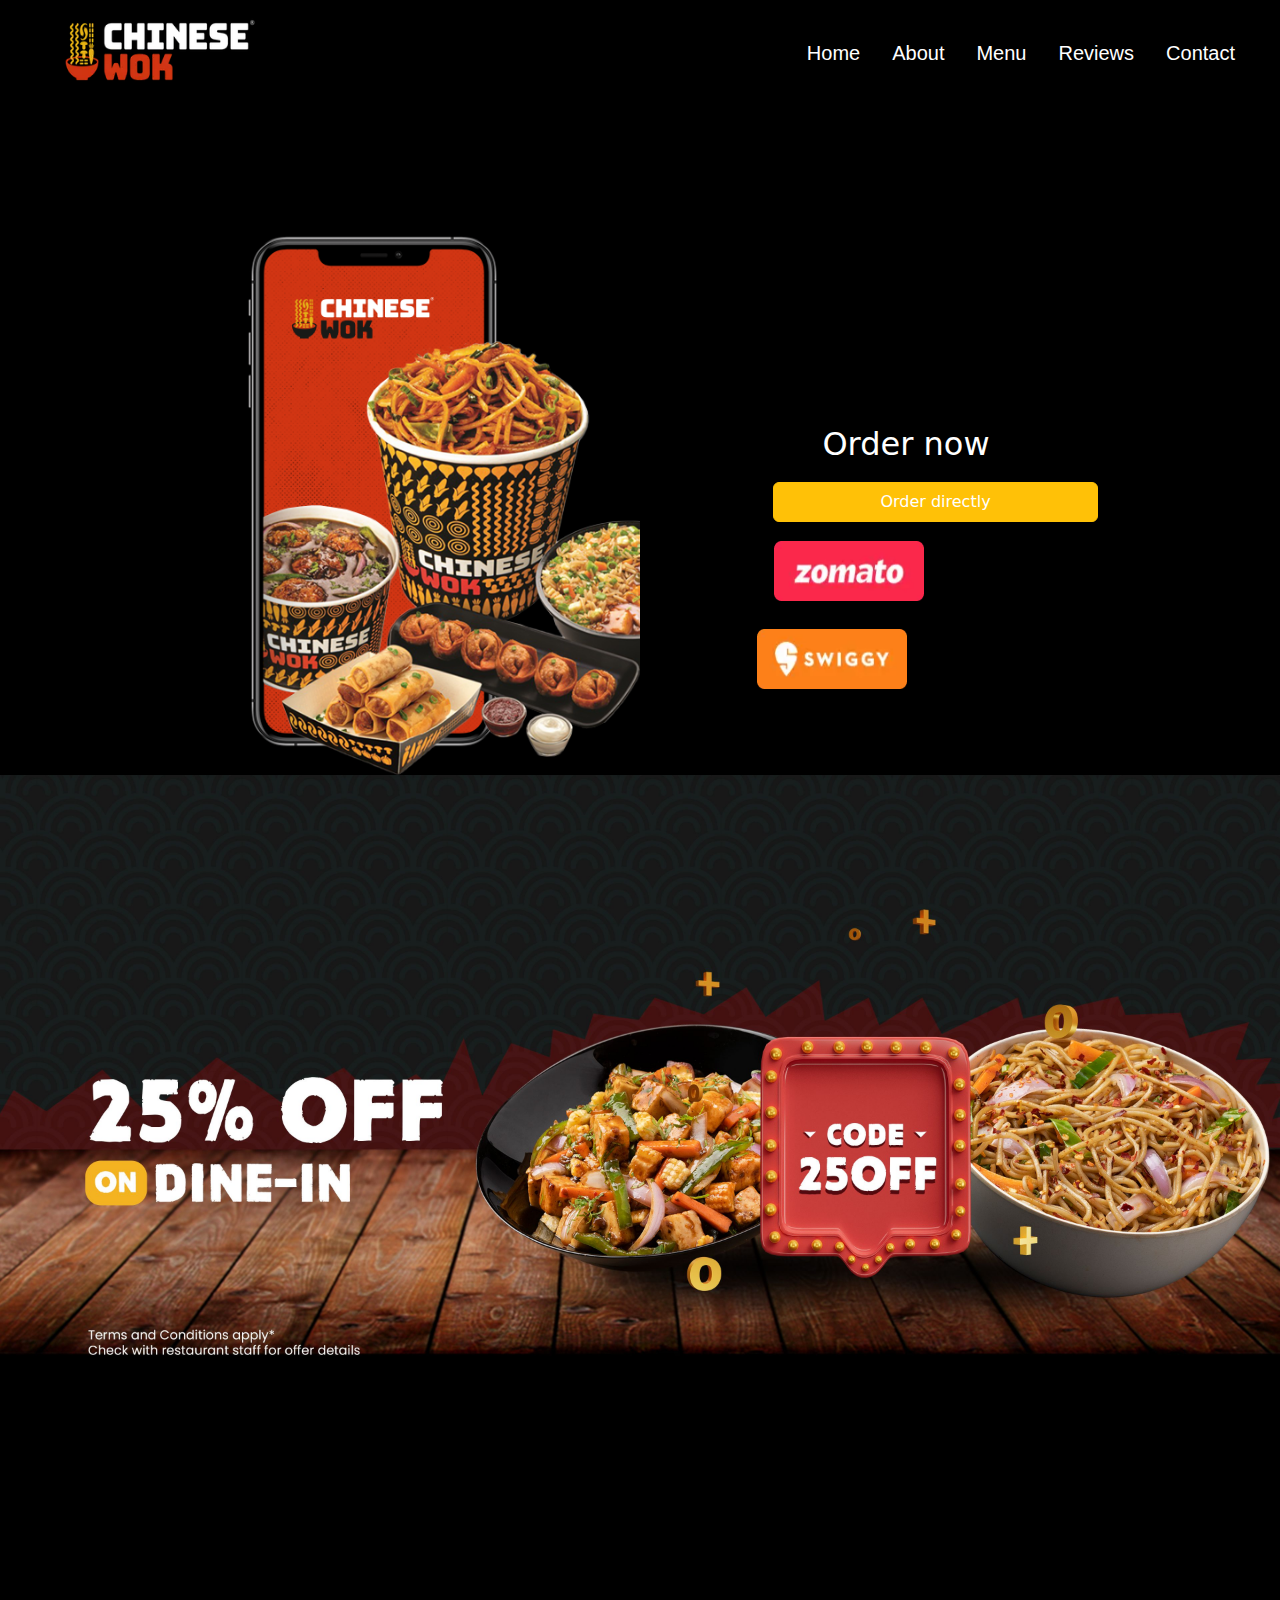
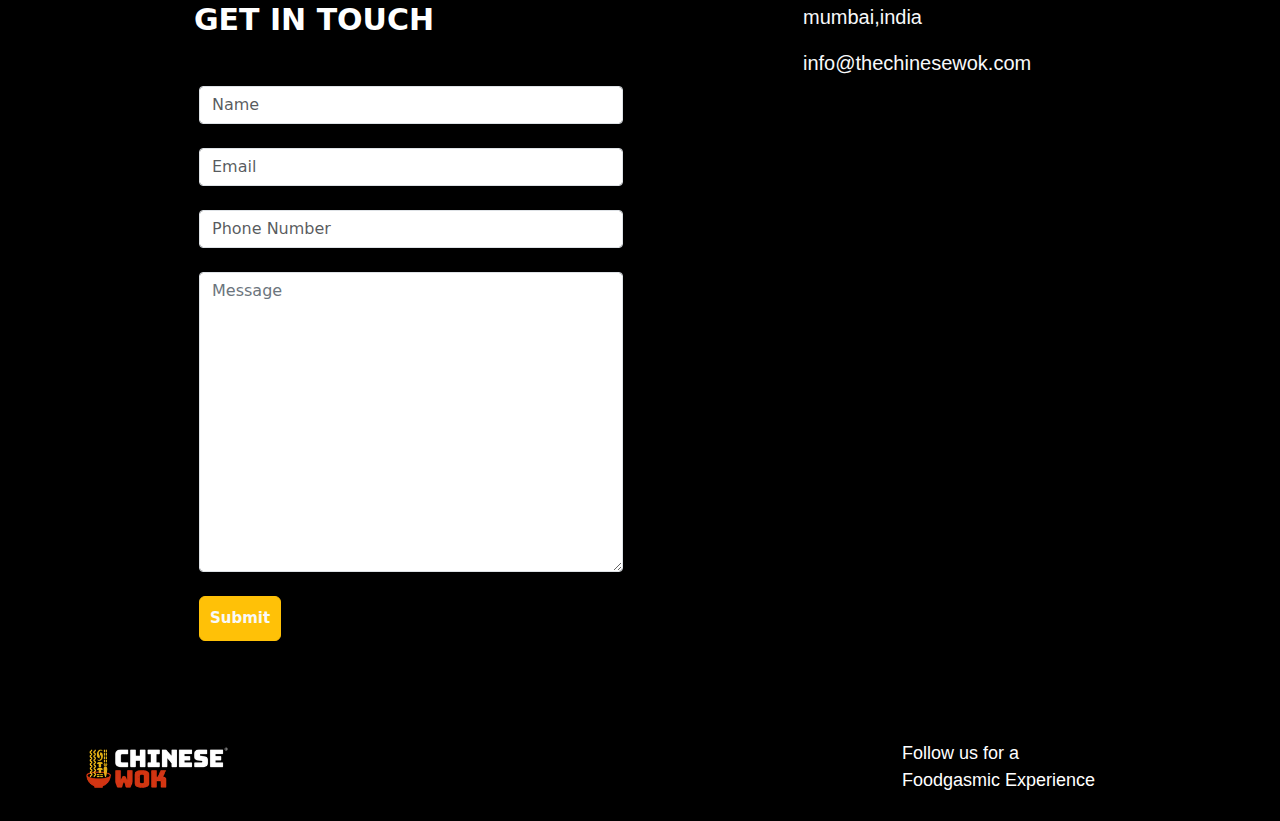
<file: index.html>
<!DOCTYPE html>
<html lang="en">

<head>
  <meta charset="UTF-8">
  <meta name="viewport" content="width=device-width, initial-scale=1.0">
  <title>Chinese Wok india</title>
  <link rel="stylesheet" href="style.css">
  <link rel="icon" href="./images/Logo.webp">
  <!-- Bootstrap -->
  <link href="https://cdn.jsdelivr.net/npm/bootstrap@5.3.3/dist/css/bootstrap.min.css" rel="stylesheet"
    integrity="sha384-QWTKZyjpPEjISv5WaRU9OFeRpok6YctnYmDr5pNlyT2bRjXh0JMhjY6hW+ALEwIH" crossorigin="anonymous">

  <!-- JS -->
  <script src="https://cdn.jsdelivr.net/npm/bootstrap@5.3.3/dist/js/bootstrap.bundle.min.js"
    integrity="sha384-YvpcrYf0tY3lHB60NNkmXc5s9fDVZLESaAA55NDzOxhy9GkcIdslK1eN7N6jIeHz"
    crossorigin="anonymous"></script>

  <!-- Fav icons -->
  <link rel="stylesheet" href="https://cdnjs.cloudflare.com/ajax/libs/font-awesome/6.6.0/css/all.min.css"
    integrity="sha512-Kc323vGBEqzTmouAECnVceyQqyqdsSiqLQISBL29aUW4U/M7pSPA/gEUZQqv1cwx4OnYxTxve5UMg5GT6L4JJg=="
    crossorigin="anonymous" referrerpolicy="no-referrer" />

  <!-- Google fonts -->
  <link rel="preconnect" href="https://fonts.googleapis.com">
  <link rel="preconnect" href="https://fonts.gstatic.com" crossorigin>
</head>

<body>
    <div class="full " id="navbar">
      <div class="container ms-5 px-6 py-6">
        <a href="">
          <img width="200" height="100" src="./images/Logo.webp" alt="">
        </a>
        <div class="navItm">
          <ul class="nav justify-content-end ">
            <li class="nav-item">
              <a class="nav-link" aria-current="page" href="#container-fluid">Home</a>
            </li>
            <li class="nav-item">
              <a class="nav-link" href="./about.html" target="_blank">About</a>
            </li>
            <li class="nav-item">
              <a class="nav-link" href="./menu.html">Menu</a>
            </li>
            <li class="nav-item">
              <a class="nav-link" href="./reviews.html">Reviews</a>
            </li>
            <li class="nav-item">
              <a class="nav-link" href="./contact.html">Contact</a>
            </li>
          </ul>
        </div>
        <!-- Contents -->
      </div>
    </div>
    <div class="container-fluid">
      <div id="Or">
        <div class="row">
          <div class="col-md-6">
            <img src="./images/Order_Image2.png" class="img-fluid"
              style="height: 540px; width: 505px; margin-top: 135px; margin-left: 210px;" alt="">
          </div>
          <div class="col-md-6">
            <div class="OrderForm">
              <div id="ex"></div>
              <div id="Order-items" style="width: 50%;">
                <h1 class="h1 fs-2 fw-light" style="color: white; text-align: center;">Order now</h1>
                <div class="btnLogo">
                  <button class="btn btn-warning" id="Button-order"><a
                      href="https://order.thechinesewok.com/chinesewok/select-outlet/delivery" target="_blank">Order
                      directly</a></button><br>
                  <button class="btn btn-lg "><a href="https://www.zomato.com/" target="_blank"> <img
                        src="./images/logo-zomato.webp" style="height: 60px; width: 150px;" alt=""></a></button>
                  <button class="btn btn-lg" id="btn2"> <a href="https://www.swiggy.com/" target="_blank"><img
                        src="./images/logo-swiggy.webp" style="height: 60px; width: 150px;" alt=""></a></button>
                </div>
              </div>
            </div>
          </div>
        </div>
      </div>
    </div>

    <!-- Offer -->
    <img src="./images/offer.jpg" class="" id="offer-img" alt="">

    <!-- Form map -->
    <div class="bg">
      <div id="spinnerImg">
        <div class="row">
          <div class="col-6" id="get" style="border: 1px solid rgb(0, 0, 0);">
            <h1 class="mt-4">GET IN TOUCH</h1>
            <div class=" m-5" id="form">
              <input type="text" placeholder="Name" class="form-control mt-0 rounded-1">
              <input type="text" placeholder="Email" class="form-control mt-4 rounded-1">
              <input type="text" placeholder="Phone Number" class="form-control mt-4 rounded-1">
              <textarea class="form-control text-secondary mt-4 rounded-1" id="exampleFormControlTextarea1"
                rows="3">Message</textarea>
              <button class="btn btn-warning text-light my-4">Submit</button>
            </div>
          </div>
          <div class="col-6 text-light mt-4" id="maps" style="border: 1px solid rgb(0, 0, 0);">
            <p class="">mumbai,india</p>
            <p class="">info@thechinesewok.com</p>
            <iframe class="mt-0"
              src="https://www.google.com/maps/embed?pb=!1m18!1m12!1m3!1d3929.0628118607538!2d76.31996707479375!3d10.011670590094303!2m3!1f0!2f0!3f0!3m2!1i1024!2i768!4f13.1!3m3!1m2!1s0x3b080d71b30beda3%3A0xeedc9ae64762a22a!2sChinese%20Wok!5e0!3m2!1sen!2sin!4v1725644906321!5m2!1sen!2sin"
              width="500" height="350" style="border:0;" allowfullscreen="" loading="lazy"
              referrerpolicy="no-referrer-when-downgrade"></iframe>
          </div>
        </div>
      </div>

    </div>

  <!-- footer -->
  <footer class="footer">
    <div class="container d-flex justify-content-between align-items-center">
      <div class="d-flex align-items-center">
        <img src="./images/Logo.webp" alt="Logo" class="logo ms-0">
        <div class="" id="footPara">
          <p class="mb-0">Follow us for a</p>
          <p class="mb-0">Foodgasmic Experience</p>
        </div>
      </div>
      <div class="social-icons">
        <a href="#"><i class="fab fa-instagram fa-2x"></i></a>
        <a href="#"><i class="fab fa-twitter fa-2x"></i></a>
        <a href="#"><i class="fab fa-youtube fa-2x"></i></a>
        <a href="#"><i class="fa-brands fa-linkedin-in fa-2x"></i></a>
      </div>
    </div>
  </footer>

</body>

</html>
</file>
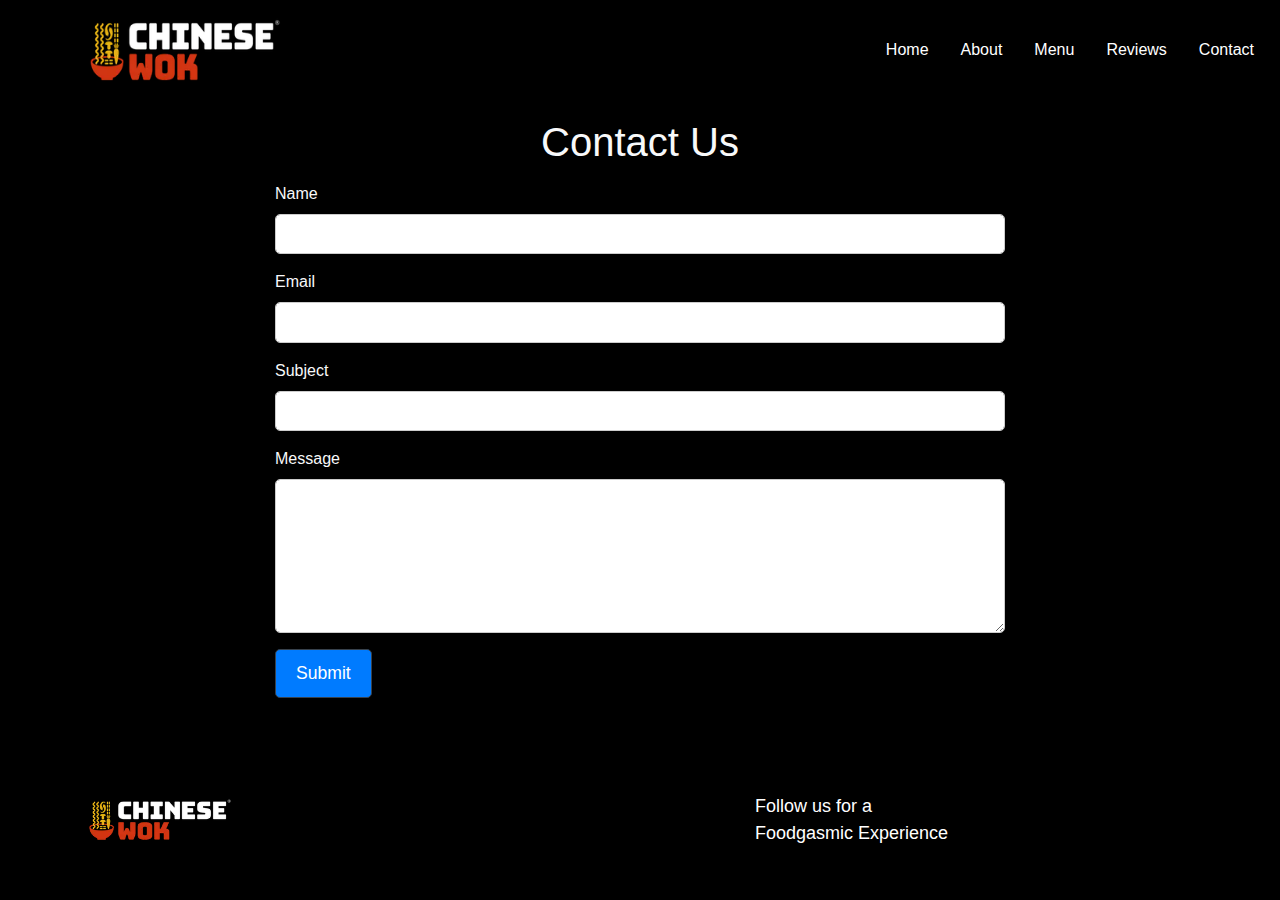
<file: contact.html>
<!DOCTYPE html>
<html lang="en">
<head>
    <meta charset="UTF-8">
    <meta name="viewport" content="width=device-width, initial-scale=1.0">
    <title>Contact us</title>

    <link rel="stylesheet" href="contact.css">
    <link rel="icon" href="./images/Logo.webp">
    
    <!-- Bootstrap CSS -->
    <link href="https://stackpath.bootstrapcdn.com/bootstrap/4.5.2/css/bootstrap.min.css" rel="stylesheet">

    <!-- Fav icons -->
    <link rel="stylesheet" href="https://cdnjs.cloudflare.com/ajax/libs/font-awesome/6.6.0/css/all.min.css" integrity="sha512-Kc323vGBEqzTmouAECnVceyQqyqdsSiqLQISBL29aUW4U/M7pSPA/gEUZQqv1cwx4OnYxTxve5UMg5GT6L4JJg==" crossorigin="anonymous" referrerpolicy="no-referrer"/>

    <!-- Google fonts -->
    <link rel="preconnect" href="https://fonts.googleapis.com">
    <link rel="preconnect" href="https://fonts.gstatic.com" crossorigin>

</head>
<body>
      <!-- Navbar -->
      <div class="main">
        <div class="full " id="navbar">
          <div class="container ms-5 px-6 py-6">  
              <a href="">
                <img width="200" height="100" src="./images/Logo.webp" alt="">
              </a>
              <div class="navItm">
                <ul class="nav justify-content-end ">
                  <li class="nav-item">
                    <a class="nav-link" aria-current="page" href="index.html">Home</a>
                  </li>
                  <li class="nav-item">
                    <a class="nav-link" href="about.html">About</a>
                  </li>
                  <li class="nav-item">
                    <a class="nav-link" href="menu.html">Menu</a>
                  </li>
                  <li class="nav-item">
                    <a class="nav-link" href="reviews.html">Reviews</a>
                  </li>
                  <li class="nav-item">
                    <a class="nav-link" href="contact.html">Contact</a>
                  </li>
                </ul>
              </div>
          </div>
        </div>

     <!-- Contact Section -->
     <section class="contact-section py-5">
        <div class="container">
            <h2 class="text-center text-light">Contact Us</h2>
            <div class="row">
                <div class="col-lg-8 mx-auto">
                    <form>
                        <div class="form-group">
                            <label for="name" class="text-light">Name</label>
                            <input type="text" class="form-control" id="name" required>
                        </div>
                        <div class="form-group">
                            <label for="email" class="text-light">Email</label>
                            <input type="email" class="form-control" id="email" required>
                        </div>
                        <div class="form-group">
                            <label for="subject" class="text-light">Subject</label>
                            <input type="text" class="form-control" id="subject" required>
                        </div>
                        <div class="form-group">
                            <label for="message" class="text-light">Message</label>
                            <textarea class="form-control" id="message" rows="5" required></textarea>
                        </div>
                        <button type="submit" class="btn btn-primary">Submit</button>
                    </form>
                </div>
            </div>
        </div>
    </section>


     <!-- Footer -->
     <footer class="footer">
        <div class="container d-flex justify-content-between align-items-center">
            <div class="d-flex align-items-center">
                <img src="./images/Logo.webp" alt="Logo" class="logo ms-0">
                <div class="" id="footPara">
                    <p class="mb-0">Follow us for a</p>
                    <p class="mb-0">Foodgasmic Experience</p>
                </div>
            </div>
            <div class="social-icons">
                <a href="#"><i class="fab fa-instagram fa-2x"></i></a>
                <a href="#"><i class="fab fa-twitter fa-2x"></i></a>
                <a href="#"><i class="fab fa-youtube fa-2x"></i></a>
                <a href="#"><i class="fa-brands fa-linkedin-in fa-2x"></i></a>
            </div>
        </div>
        </footer>
    </div>

</body>
</html>
</file>
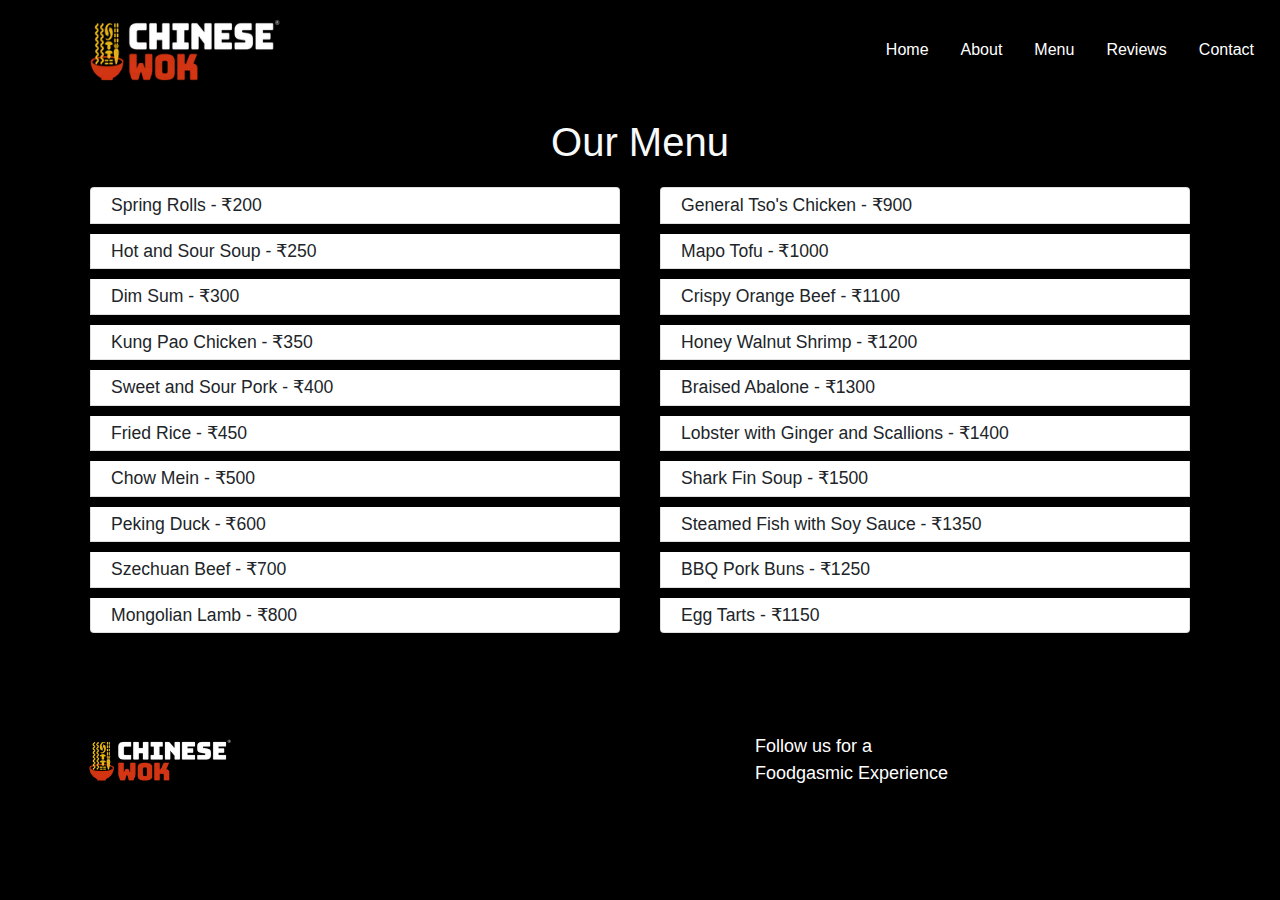
<file: menu.html>
<!DOCTYPE html>
<html lang="en">
<head>
    <meta charset="UTF-8">
    <meta name="viewport" content="width=device-width, initial-scale=1.0">
    <title>Menu</title>
    <link rel="icon" href="./images/Logo.webp">
    
    <!-- Bootstrap CSS -->
    <link href="https://stackpath.bootstrapcdn.com/bootstrap/4.5.2/css/bootstrap.min.css" rel="stylesheet">

    <!-- Fav icons -->
    <link rel="stylesheet" href="https://cdnjs.cloudflare.com/ajax/libs/font-awesome/6.6.0/css/all.min.css" integrity="sha512-Kc323vGBEqzTmouAECnVceyQqyqdsSiqLQISBL29aUW4U/M7pSPA/gEUZQqv1cwx4OnYxTxve5UMg5GT6L4JJg==" crossorigin="anonymous" referrerpolicy="no-referrer"/>

    <!-- Google fonts -->
    <link rel="preconnect" href="https://fonts.googleapis.com">
    <link rel="preconnect" href="https://fonts.gstatic.com" crossorigin>

    <link rel="stylesheet" href="menu.css">
</head>
<body>
      <!-- Navbar -->
      <div class="main">
        <div class="full " id="navbar">
          <div class="container ms-5 px-6 py-6">  
              <a href="">
                <img width="200" height="100" src="./images/Logo.webp" alt="">
              </a>
              <div class="navItm">
                <ul class="nav justify-content-end ">
                  <li class="nav-item">
                    <a class="nav-link" aria-current="page" href="index.html">Home</a>
                  </li>
                  <li class="nav-item">
                    <a class="nav-link" href="about.html">About</a>
                  </li>
                  <li class="nav-item">
                    <a class="nav-link" href="menu.html">Menu</a>
                  </li>
                  <li class="nav-item">
                    <a class="nav-link" href="reviews.html">Reviews</a>
                  </li>
                  <li class="nav-item">
                    <a class="nav-link" href="contact.html">Contact</a>
                  </li>
                </ul>
              </div>
          </div>
        </div>

      <!-- Menu Section -->
    <section class="menu-section py-5">
        <div class="container">
            <h2 class="text-center text-light">Our Menu</h2>
            <div class="row" >
                <div class="col-md-6">
                    <ul class="list-group">
                        <li class="list-group-item">Spring Rolls - ₹200</li>
                        <li class="list-group-item">Hot and Sour Soup - ₹250</li>
                        <li class="list-group-item">Dim Sum - ₹300</li>
                        <li class="list-group-item">Kung Pao Chicken - ₹350</li>
                        <li class="list-group-item">Sweet and Sour Pork - ₹400</li>
                        <li class="list-group-item">Fried Rice - ₹450</li>
                        <li class="list-group-item">Chow Mein - ₹500</li>
                        <li class="list-group-item">Peking Duck - ₹600</li>
                        <li class="list-group-item">Szechuan Beef - ₹700</li>
                        <li class="list-group-item">Mongolian Lamb - ₹800</li>
                    </ul>
                </div>
                <div class="col-md-6">
                    <ul class="list-group">
                        <li class="list-group-item">General Tso's Chicken - ₹900</li>
                        <li class="list-group-item">Mapo Tofu - ₹1000</li>
                        <li class="list-group-item">Crispy Orange Beef - ₹1100</li>
                        <li class="list-group-item">Honey Walnut Shrimp - ₹1200</li>
                        <li class="list-group-item">Braised Abalone - ₹1300</li>
                        <li class="list-group-item">Lobster with Ginger and Scallions - ₹1400</li>
                        <li class="list-group-item">Shark Fin Soup - ₹1500</li>
                        <li class="list-group-item">Steamed Fish with Soy Sauce - ₹1350</li>
                        <li class="list-group-item">BBQ Pork Buns - ₹1250</li>
                        <li class="list-group-item">Egg Tarts - ₹1150</li>
                    </ul>
                </div>
            </div>
        </div>
    </section>


     <!-- Footer -->
     <footer class="footer">
        <div class="container d-flex justify-content-between align-items-center">
            <div class="d-flex align-items-center">
                <img src="./images/Logo.webp" alt="Logo" class="logo ms-0">
                <div class="" id="footPara">
                    <p class="mb-0">Follow us for a</p>
                    <p class="mb-0">Foodgasmic Experience</p>
                </div>
            </div>
            <div class="social-icons">
                <a href="#"><i class="fab fa-instagram fa-2x"></i></a>
                <a href="#"><i class="fab fa-twitter fa-2x"></i></a>
                <a href="#"><i class="fab fa-youtube fa-2x"></i></a>
                <a href="#"><i class="fa-brands fa-linkedin-in fa-2x"></i></a>
            </div>
        </div>
        </footer>
    </div>

</body>
</html>
</file>
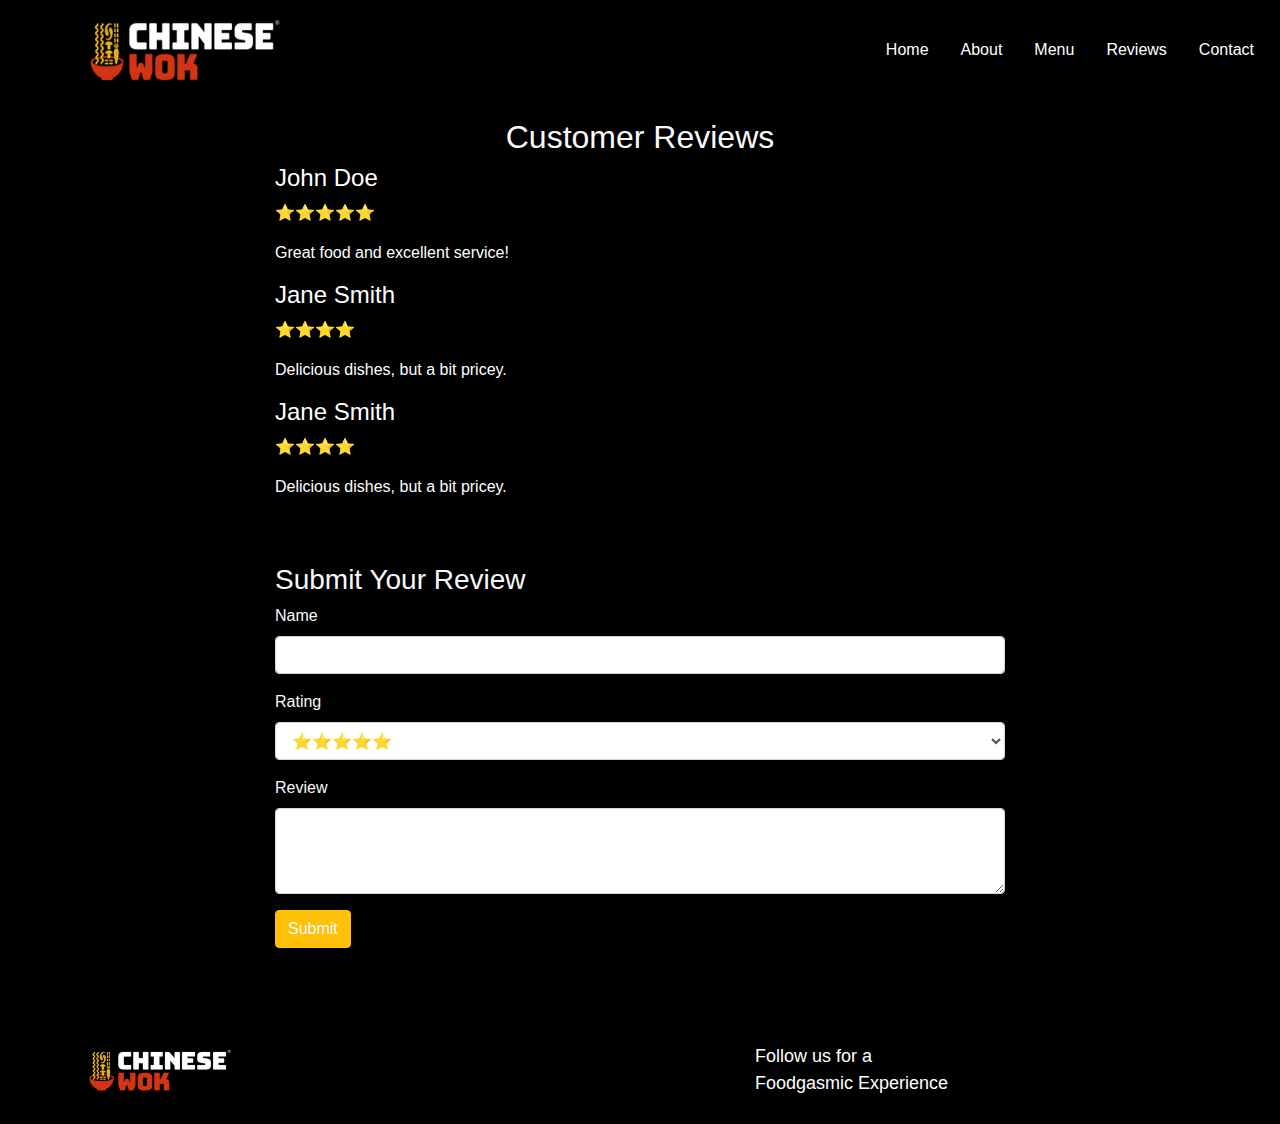
<file: reviews.html>
<!DOCTYPE html>
<html lang="en">
<head>
    <meta charset="UTF-8">
    <meta name="viewport" content="width=device-width, initial-scale=1.0">
    <title>Reviews</title>

    <link rel="stylesheet" href="reviews.css">
    <link rel="icon" href="./images/Logo.webp">
    
    <!-- Bootstrap CSS -->
    <link href="https://stackpath.bootstrapcdn.com/bootstrap/4.5.2/css/bootstrap.min.css" rel="stylesheet">

    <!-- Fav icons -->
    <link rel="stylesheet" href="https://cdnjs.cloudflare.com/ajax/libs/font-awesome/6.6.0/css/all.min.css" integrity="sha512-Kc323vGBEqzTmouAECnVceyQqyqdsSiqLQISBL29aUW4U/M7pSPA/gEUZQqv1cwx4OnYxTxve5UMg5GT6L4JJg==" crossorigin="anonymous" referrerpolicy="no-referrer"/>

    <!-- Google fonts -->
    <link rel="preconnect" href="https://fonts.googleapis.com">
    <link rel="preconnect" href="https://fonts.gstatic.com" crossorigin>

</head>
<body>
      <!-- Navbar -->
      <div class="main">
        <div class="full " id="navbar">
          <div class="container ms-5 px-6 py-6">  
              <a href="">
                <img width="200" height="100" src="./images/Logo.webp" alt="">
              </a>
              <div class="navItm">
                <ul class="nav justify-content-end ">
                  <li class="nav-item">
                    <a class="nav-link" aria-current="page" href="index.html">Home</a>
                  </li>
                  <li class="nav-item">
                    <a class="nav-link" href="about.html">About</a>
                  </li>
                  <li class="nav-item">
                    <a class="nav-link" href="menu.html">Menu</a>
                  </li>
                  <li class="nav-item">
                    <a class="nav-link" href="reviews.html">Reviews</a>
                  </li>
                  <li class="nav-item">
                    <a class="nav-link" href="contact.html">Contact</a>
                  </li>
                </ul>
              </div>
          </div>
        </div>

    <!-- Reviews Section -->
    <section class="reviews-section py-5">
        <div class="container">
            <h2 class="text-center text-light">Customer Reviews</h2>
            <div class="row">
                <div class="col-lg-8 mx-auto">
                    <div class="review-box">
                        <h4>John Doe</h4>
                        <p>⭐⭐⭐⭐⭐</p>
                        <p>Great food and excellent service!</p>
                    </div>
                    <div class="review-box">
                        <h4>Jane Smith</h4>
                        <p>⭐⭐⭐⭐</p>
                        <p>Delicious dishes, but a bit pricey.</p>
                    </div>
                    <div class="review-box">
                        <h4>Jane Smith</h4>
                        <p>⭐⭐⭐⭐</p>
                        <p>Delicious dishes, but a bit pricey.</p>
                    </div>
                    <!-- Add more reviews -->
                </div>
            </div>
            <div class="row mt-5">
                <div class="col-lg-8 mx-auto text-light">
                    <h3>Submit Your Review</h3>
                    <form>
                        <div class="form-group">
                            <label for="name">Name</label>
                            <input type="text" class="form-control" id="name" required>
                        </div>
                        <div class="form-group">
                            <label for="rating">Rating</label>
                            <select class="form-control" id="rating">
                                <option>⭐⭐⭐⭐⭐</option>
                                <option>⭐⭐⭐⭐</option>
                                <option>⭐⭐⭐</option>
                                <option>⭐⭐</option>
                                <option>⭐</option>
                            </select>
                        </div>
                        <div class="form-group">
                            <label for="review">Review</label>
                            <textarea class="form-control" id="review" rows="3" required></textarea>
                        </div>
                        <button type="submit" class="btn btn-warning text-light">Submit</button>
                    </form>
                </div>
            </div>
        </div>
    </section>


     <!-- Footer -->
     <footer class="footer">
        <div class="container d-flex justify-content-between align-items-center">
            <div class="d-flex align-items-center">
                <img src="./images/Logo.webp" alt="Logo" class="logo ms-0">
                <div class="" id="footPara">
                    <p class="mb-0">Follow us for a</p>
                    <p class="mb-0">Foodgasmic Experience</p>
                </div>
            </div>
            <div class="social-icons">
                <a href="#"><i class="fab fa-instagram fa-2x"></i></a>
                <a href="#"><i class="fab fa-twitter fa-2x"></i></a>
                <a href="#"><i class="fab fa-youtube fa-2x"></i></a>
                <a href="#"><i class="fa-brands fa-linkedin-in fa-2x"></i></a>
            </div>
        </div>
        </footer>
    </div>

</body>
</html>
</file>
<file: style.css>
*{
    margin: 0px;
    padding: 0px;
    background-color: rgb(0, 0, 0);
}

body{
    font-family: "Montserrat", sans-serif;
}

.container{
    font-family: "Montserrat", sans-serif;
    font-size: 20px;
}


ul li{
    margin-top: -70px;
}
.nav-item a{
    list-style: none;
    color: white; 
    transition: border-radius 0.5s;
}
.nav-item a:hover{
    background-color: rgba(255, 255, 255, 0.095);
    color: white;
    border-radius: 20px;
}

.navItm{
    margin-right: -75px;
}

#Button-order{
    height: 40px;
    width: 325px;
    margin-left: 20px;
    color: white;
}

#Button-order a{
    color: white;
    text-decoration: none;
    background-color: rgba(255, 255, 255, 0);
}

.btnLogo{
    padding: 1px;
}

.btnLogo button{
    margin-top: 10px;
}
.btn{
    margin-left: 4px;
}
#btn2{
    margin-left: -13px;
}

#Order-items{
    padding-top: 25px;
    height: 250px;
    margin-top: 300px;
    margin-left: 100px;
}

#offer{
    margin-left: 0px;
}

#offer-img{
    width: 100%;
}

#spinner{
    border: 1px solid rgb(0, 0, 0);
    height: 700px;
    width: 1508px;
}

#get h1{
    color: white;
    text-align: center;
    font-weight: 900;
    font-size: 30px;
}
#form input{
    width: 80%;
    margin-left: 150px;
}
#form textarea{
    height: 300px;
    width: 80%;
    margin-left: 150px;
}
#form button{
    font-size: 15px;
    font-weight: 700;
    padding: 10px;
    margin-left: 150px;
}
.row{
    height: 110%;
}

#maps{
    font-family: 'Lucida Sans', 'Lucida Sans Regular', 'Lucida Grande', 'Lucida Sans Unicode', Geneva, Verdana, sans-serif;
    font-size: 20px;
    font-weight: 100;
}

#maps iframe,p{
    padding: 0px;
    margin-top: 90px;
    margin-left: 150px;
}

.footer {
    padding: 20px 0;
}
.footer .logo {
    width: 150px;
}
.footer .social-icons a {
    margin: 0 10px;
    color: #e3e3e3;
}

#footPara{
    font-weight: 100;
    font-size: 18px;
    color: white;
    margin-left: 520px;
}
</file>
<file: contact.css>
*{
    margin: 0px;
    padding: 0px;
    background-color: rgb(0, 0, 0);
}

.nav-item a{
    list-style: none;
    color: white; 
    transition: border-radius 0.5s;
}
.nav-item a:hover{
    background-color: rgba(255, 255, 255, 0.095);
    color: white;
    border-radius: 20px;
}

.navItm{
    margin-top: -70px;
    margin-right: -75px;
}


.contact-section {
    background-color: black;
}

.contact-section h2 {
    font-size: 2.5rem;
    margin-bottom: 1rem;
}

.form-group label {
    font-weight: 500;
}

.form-group input,
.form-group textarea {
    font-size: 1.1rem;
    padding: 10px;
    border-radius: 5px;
    border: 1px solid #ccc;
}

button.btn-primary {
    background-color: #007bff;
    border-color: #38424d;
    padding: 10px 20px;
    font-size: 1.1rem;
    border-radius: 5px;
}

button.btn-primary:hover {
    background-color: #0056b3;
    border-color: #004085;
}


.footer {
    margin-top: 20px;
    padding: 20px 0;
}
.footer .logo {
    width: 150px;
}
.footer .social-icons a {
    margin: 0 10px;
    color: #e3e3e3;
}

#footPara{
    font-weight: 100;
    font-size: 18px;
    color: white;
    margin-left: 520px;
}
</file>
<file: menu.css>
*{
    margin: 0px;
    padding: 0px;
    background-color: rgb(0, 0, 0);
}

.nav-item a{
    list-style: none;
    color: white; 
    transition: border-radius 0.5s;
}
.nav-item a:hover{
    background-color: rgba(255, 255, 255, 0.095);
    color: white;
    border-radius: 20px;
}

.navItm{
    margin-top: -70px;
    margin-right: -75px;
}

.menu-section {
background-color: black;
}

.menu-section h2 {
font-size: 2.5rem;
margin-bottom: 1rem;
}

.list-group-item {
font-size: 1.1rem;
line-height: 0.6;
margin: 5px;
}

.list-group-item:hover{
    font-size: 1rem;
    background-color: rgb(237, 228, 218);
    line-height: 0.2;
    margin: 3px;
    border-radius: 5px;
    }
.footer {
    margin-top: 20px;
    padding: 20px 0;
}
.footer .logo {
    width: 150px;
}
.footer .social-icons a {
    margin: 0 10px;
    color: #e3e3e3;
}

#footPara{
    font-weight: 100;
    font-size: 18px;
    color: white;
    margin-left: 520px;
}

@media(max-width:768){
    .list-group{
        text-align: center;
    }

    footer img{
        margin-left: 200px;
    }
}
</file>
<file: reviews.css>
*{
    margin: 0px;
    padding: 0px;
    background-color: rgb(0, 0, 0);
}

.nav-item a{
    list-style: none;
    color: white; 
    transition: border-radius 0.5s;
}
.nav-item a:hover{
    background-color: rgba(255, 255, 255, 0.095);
    color: white;
    border-radius: 20px;
}

.navItm{
    margin-top: -70px;
    margin-right: -75px;
}


.review-box{
    color: white;
}




.footer {
    margin-top: 20px;
    padding: 20px 0;
}
.footer .logo {
    width: 150px;
}
.footer .social-icons a {
    margin: 0 10px;
    color: #e3e3e3;
}

#footPara{
    font-weight: 100;
    font-size: 18px;
    color: white;
    margin-left: 520px;
}
</file>
